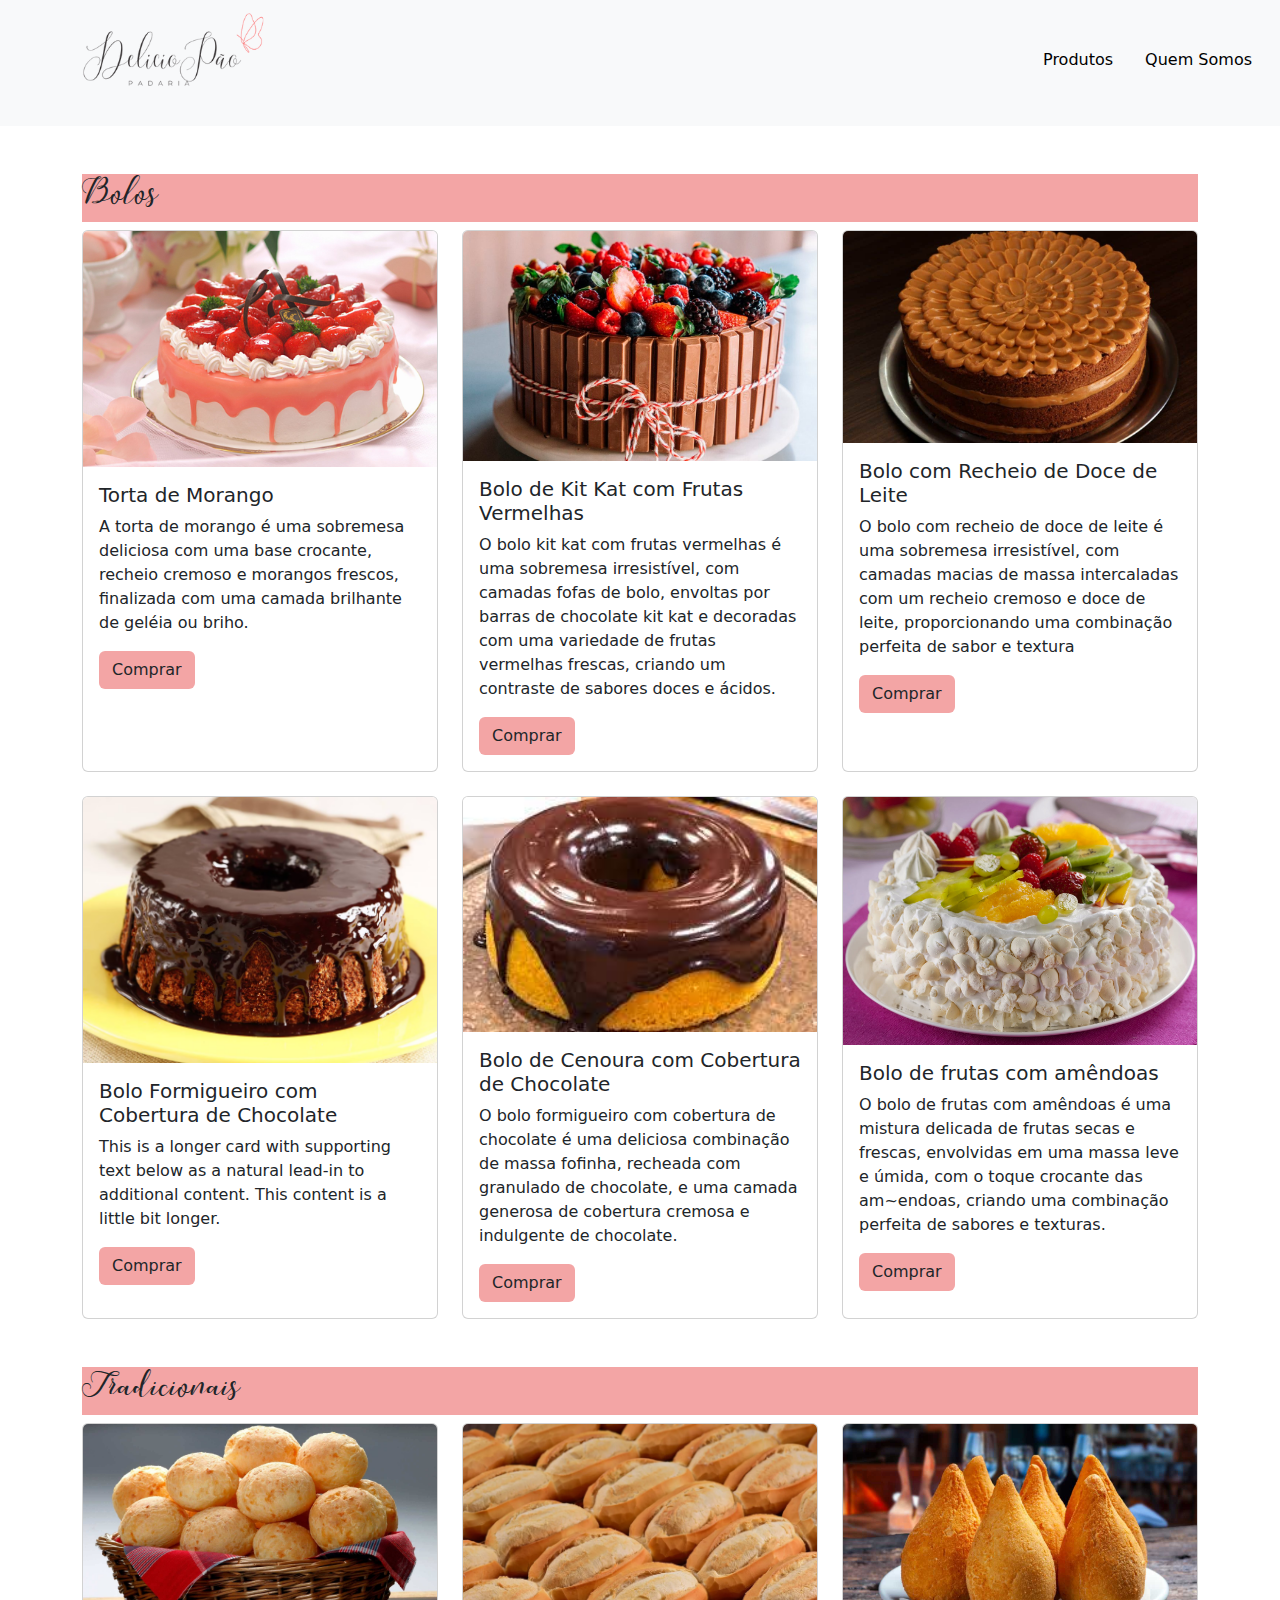
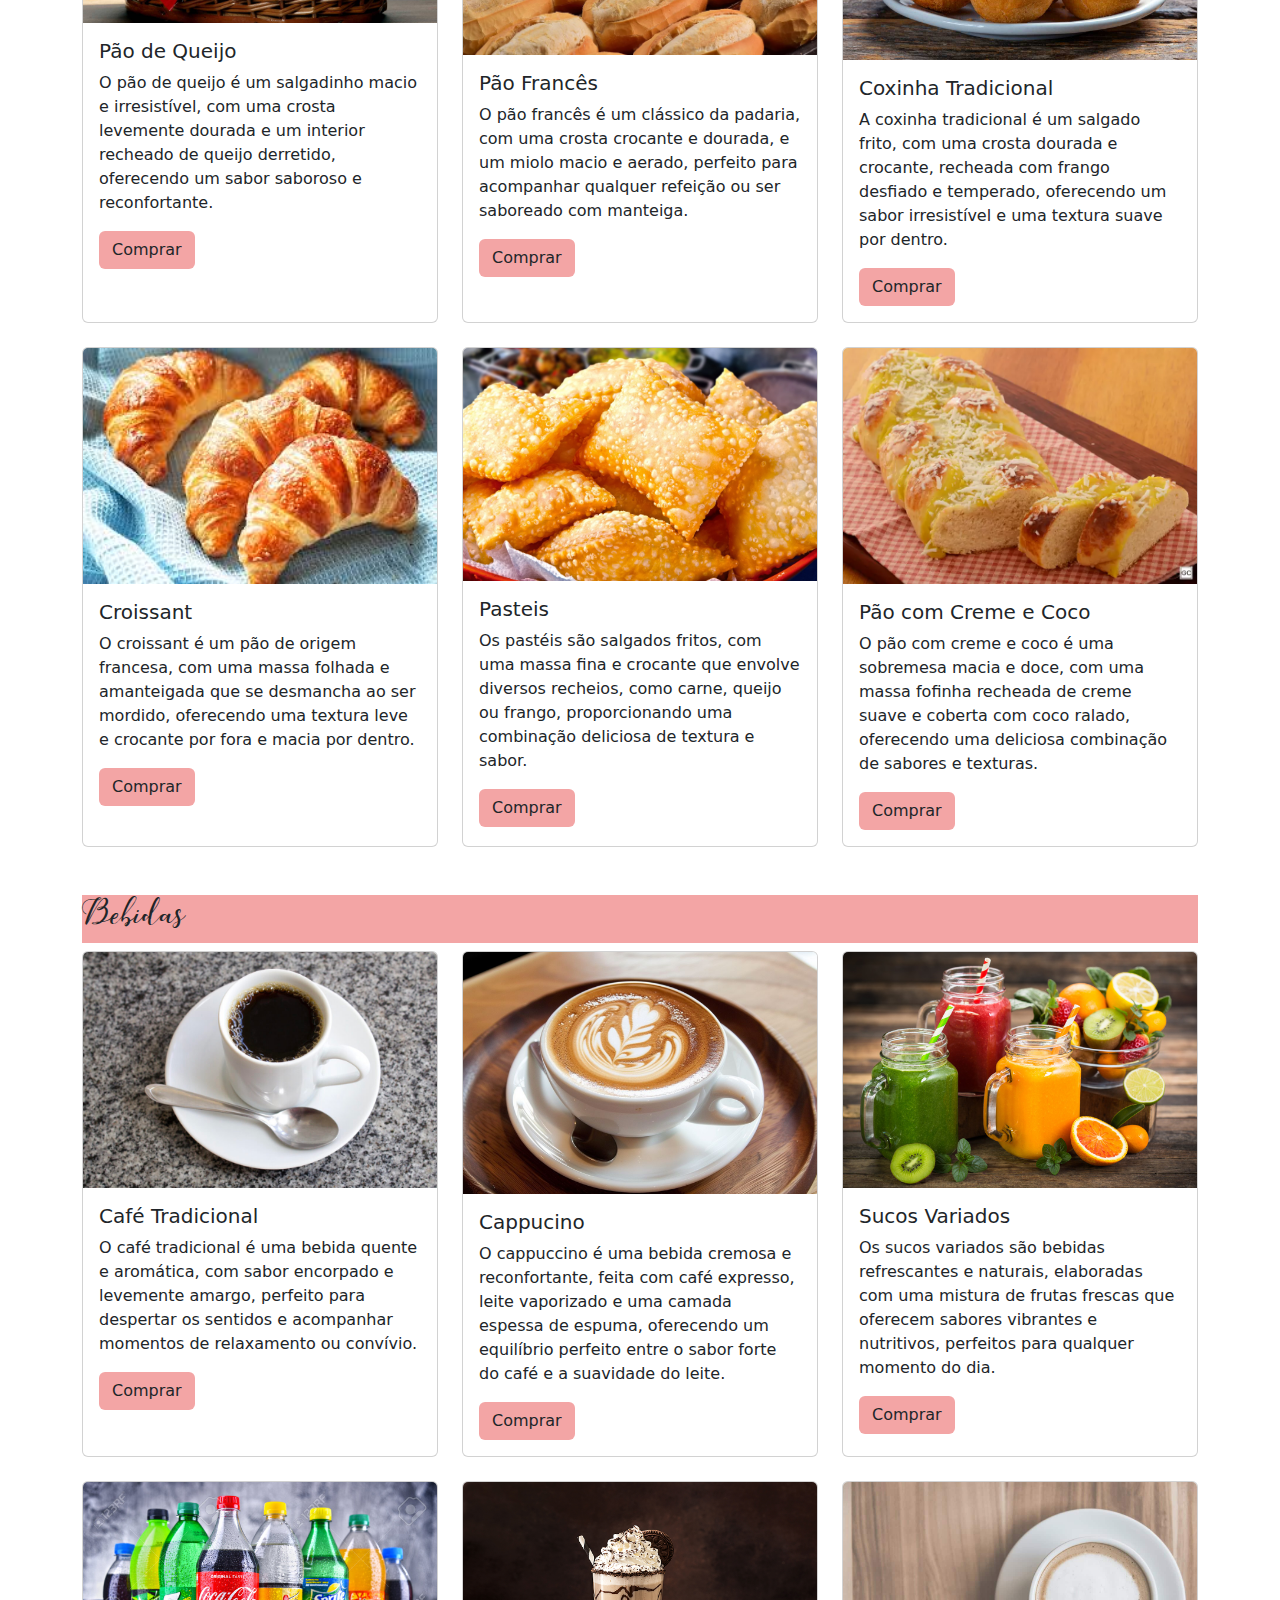
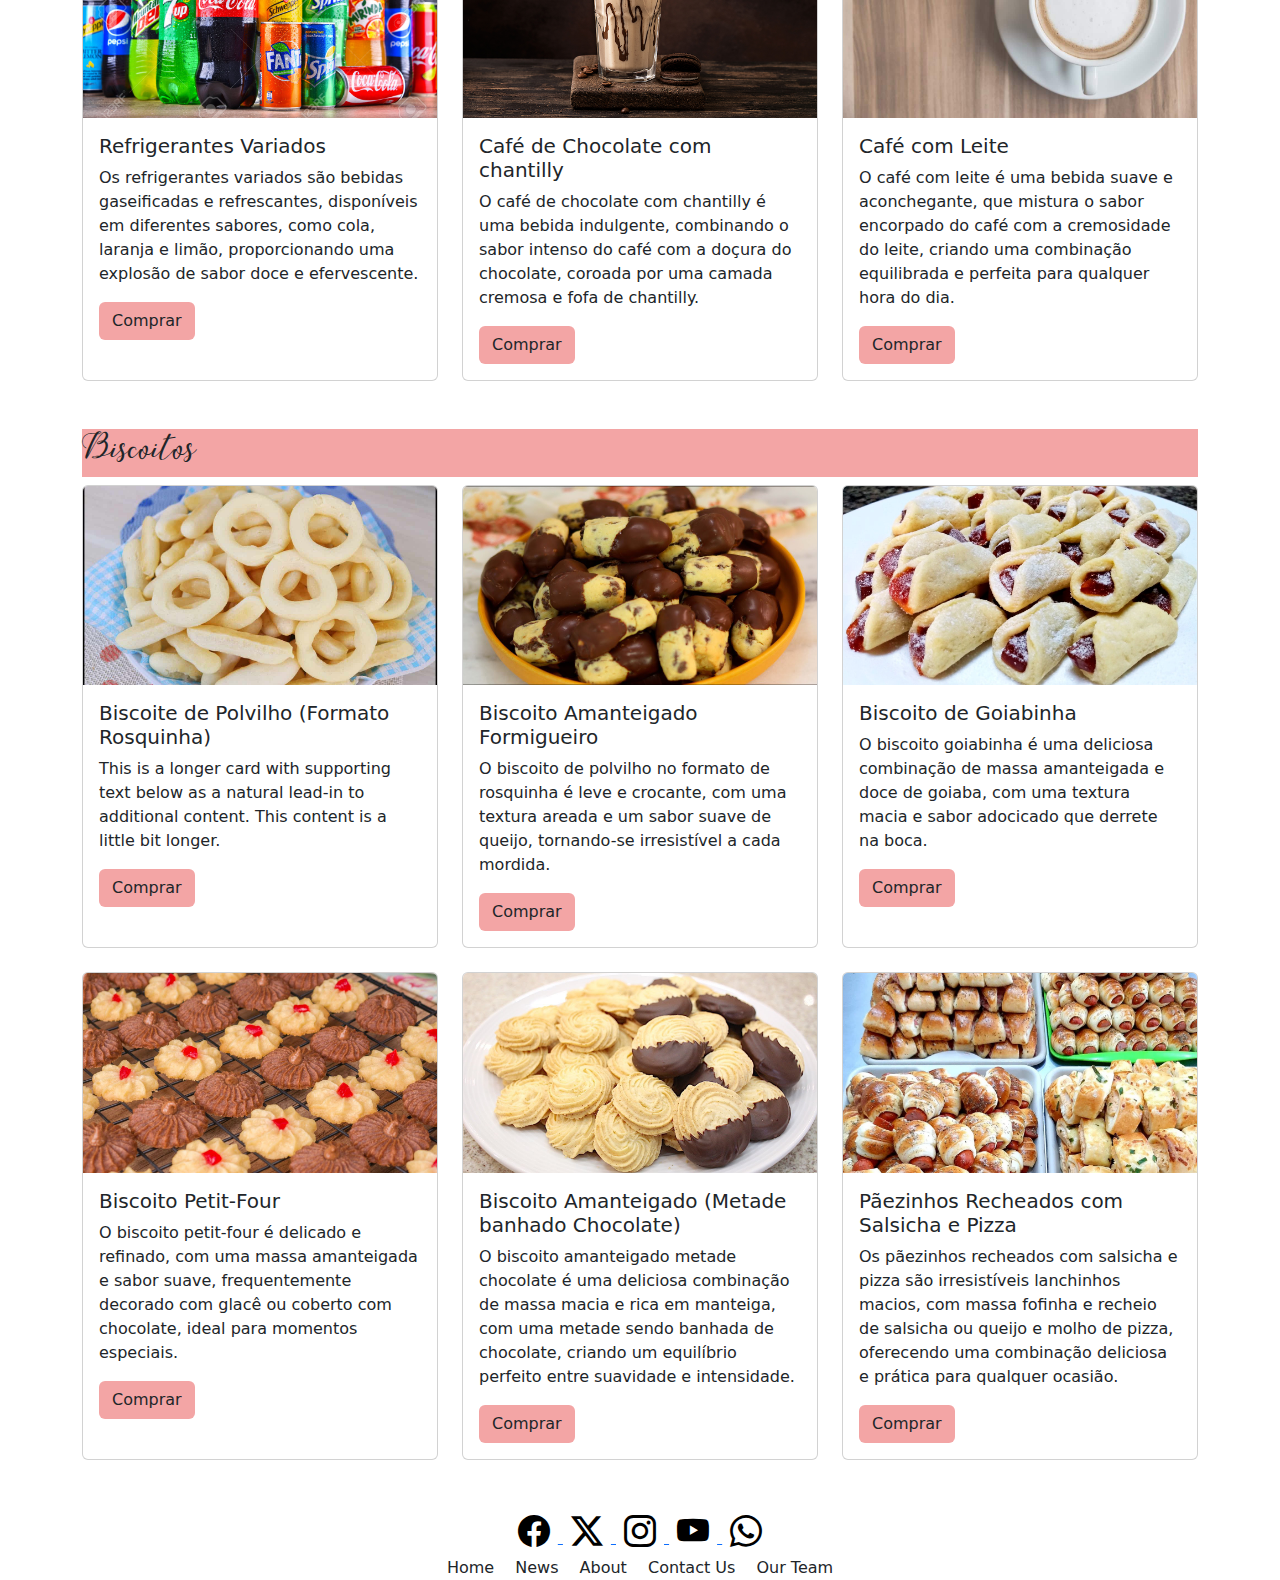
<file: padariadeliciopao/produtos.html>
<!DOCTYPE html>
<html lang="pt-br">

<head>
    <meta charset="UTF-8">
    <meta name="viewport" content="width=device-width, initial-scale=1.0">
    <title>Padaria Delicio Pão</title>
    <link href="style.css" rel="stylesheet">
    <link href="https://cdn.jsdelivr.net/npm/bootstrap@5.3.3/dist/css/bootstrap.min.css" rel="stylesheet"
        integrity="sha384-QWTKZyjpPEjISv5WaRU9OFeRpok6YctnYmDr5pNlyT2bRjXh0JMhjY6hW+ALEwIH" crossorigin="anonymous">
    <link rel="stylesheet" href="https://cdn.jsdelivr.net/npm/bootstrap-icons@1.11.3/font/bootstrap-icons.min.css">
</head>

<body>
    <header>
        <nav class="navbar navbar-expand-lg navbar-light bg-light">
            <a class="navbar-brand" href="index.html">
                <img src="img/DelicioPão.png" width="auto" height="100" alt="">
                <div class="container">
                    <ul class="nav justify-content-end">
                        <li class="nav-item">
                            <a class="nav-link" href="#"></a>
                        </li>
                        <li class="nav-item">
                            <a class="nav-link active" href="produtos.html">Produtos</a>
                        </li>
                        <li class="nav-item">
                            <a class="nav-link " href="Quemsomos.html">Quem Somos</a>
                        </li>

                    </ul>
                </div>
            </a>
        </nav>
    </header>
    <main>
        <div class="container my-5">
            <div class="clearfix">


                <h1>Bolos</h1>
                <div class="row row-cols-1 row-cols-md-3 g-4">
                    <div class="col">
                        <div class="card h-100">
                            <img src="img/tendencias-de-bolo-2024.jpg" class="card-img-top" alt="...">
                            <div class="card-body">
                                <h5 class="card-title">Torta de Morango</h5>
                                <p class="card-text">A torta de morango é uma sobremesa deliciosa com uma base crocante, recheio cremoso e morangos frescos, finalizada com uma camada brilhante de geléia ou briho.</p>
                                <button class="btn custom-rosa">Comprar</button>
                               
                            </div>
                        </div>
                    </div>
                    <div class="col">
                        <div class="card h-100">
                            <img src="img/bolokitkat.jpg" class="card-img-top" alt="...">
                            <div class="card-body">
                                <h5 class="card-title">Bolo de Kit Kat com Frutas Vermelhas</h5>
                                <p class="card-text">O bolo kit kat com frutas vermelhas é uma sobremesa irresistível, com camadas fofas de bolo, envoltas por barras de chocolate kit kat e decoradas com uma variedade de frutas vermelhas frescas, criando um contraste de sabores doces e ácidos.</p>
                                <button class="btn custom-rosa">Comprar</button>
                            </div>
                        </div>
                    </div>
                    <div class="col">
                        <div class="card h-100">
                            <img src="img/bolos.jpg" class="card-img-top" alt="...">
                            <div class="card-body">
                                <h5 class="card-title">Bolo com Recheio de Doce de Leite</h5>
                                <p class="card-text">O bolo com recheio de doce de leite é uma sobremesa irresistível, com camadas macias de massa intercaladas com um recheio cremoso e doce de leite, proporcionando uma combinação perfeita de sabor e textura</p>
                                <button class="btn custom-rosa">Comprar</button>
                            </div>
                        </div>
                    </div>
                    <div class="col">
                        <div class="card h-100">
                            <img src="img/bolo-simples.avif" class="card-img-top" alt="...">
                            <div class="card-body">
                                <h5 class="card-title">Bolo Formigueiro com Cobertura de Chocolate</h5>
                                <p class="card-text">This is a longer card with supporting text below as a natural
                                    lead-in to additional content. This content is a little bit longer.</p>
                                    <button class="btn custom-rosa">Comprar</button>
                            </div>
                        </div>
                    </div>

                    <div class="col">
                        <div class="card h-100">
                            <img src="img/bolo-de-cenoura.jpg" class="card-img-top" alt="...">
                            <div class="card-body">
                                <h5 class="card-title">Bolo de Cenoura com Cobertura de Chocolate </h5>
                                <p class="card-text">O bolo formigueiro com cobertura de chocolate é uma deliciosa combinação de massa fofinha, recheada com granulado de chocolate, e uma camada generosa de cobertura cremosa e indulgente de chocolate.</p>
                                <button class="btn custom-rosa">Comprar</button>
                            </div>
                        </div>
                    </div>

                    <div class="col">
                        <div class="card h-100">
                            <img src="img/bolo-colorido.jpg" class="card-img-top" alt="...">
                            <div class="card-body">
                                <h5 class="card-title">Bolo de frutas com amêndoas</h5>
                                <p class="card-text">O bolo de frutas com amêndoas é uma mistura delicada de frutas secas e frescas, envolvidas em uma massa leve e úmida, com o toque crocante das am~endoas, criando uma combinação perfeita de sabores e texturas.</p>
                                <button class="btn custom-rosa">Comprar</button>


                            </div>
                        </div>
                    </div>


                </div>
            </div>
        </div>
        </div>
        </div>

        <div class="container my-5">
            <div class="clearfix">
                <h1>Tradicionais</h1>


                <div class="row row-cols-1 row-cols-md-3 g-4">
                    <div class="col">
                        <div class="card h-100">
                            <img src="img/pão-de-queijo.jpg" class="card-img-top" alt="...">
                            <div class="card-body">
                                <h5 class="card-title">Pão de Queijo</h5>
                                <p class="card-text">O pão de queijo é um salgadinho macio e irresistível, com uma crosta levemente dourada e um interior recheado de queijo derretido, oferecendo um sabor saboroso e reconfortante.</p>
                                <button class="btn custom-rosa">Comprar</button>
                            </div>
                        </div>
                    </div>
                    <div class="col">
                        <div class="card h-100">
                            <img src="img/pão-francês.webp" class="card-img-top" alt="...">
                            <div class="card-body">
                                <h5 class="card-title">Pão Francês</h5>
                                <p class="card-text">O pão francês é um clássico da padaria, com uma crosta crocante e dourada, e um miolo macio e aerado, perfeito para acompanhar qualquer refeição ou ser saboreado com manteiga.</p>
                                <button class="btn custom-rosa">Comprar</button>
                            </div>
                        </div>
                    </div>
                    <div class="col">
                        <div class="card h-100">
                            <img src="img/coxinha.jpg" class="card-img-top" alt="...">
                            <div class="card-body">
                                <h5 class="card-title">Coxinha Tradicional</h5>
                                <p class="card-text">A coxinha tradicional é um salgado frito, com uma crosta dourada e crocante, recheada com frango desfiado e temperado, oferecendo um sabor irresistível e uma textura suave por dentro.</p>
                                <button class="btn custom-rosa">Comprar</button>
                            </div>
                        </div>
                    </div>
                    <div class="col">
                        <div class="card h-100">
                            <img src="img/croissant.jpg" class="card-img-top" alt="...">
                            <div class="card-body">
                                <h5 class="card-title">Croissant</h5>
                                <p class="card-text">O croissant é um pão de origem francesa, com uma massa folhada e amanteigada que se desmancha ao ser mordido, oferecendo uma textura leve e crocante por fora e macia por dentro.</p>
                                <button class="btn custom-rosa">Comprar</button>
                            </div>
                        </div>
                    </div>

                    <div class="col">
                        <div class="card h-100">
                            <img src="img/Pastel.webp" class="card-img-top" alt="...">
                            <div class="card-body">
                                <h5 class="card-title">Pasteis</h5>
                                <p class="card-text">Os pastéis são salgados fritos, com uma massa fina e crocante que envolve diversos recheios, como carne, queijo ou frango, proporcionando uma combinação deliciosa de textura e sabor.</p>
                                <button class="btn custom-rosa">Comprar</button>
                            </div>
                        </div>
                    </div>

                    <div class="col">
                        <div class="card h-100">
                            <img src="img/pao-doce-padaria.webp" class="card-img-top" alt="...">
                            <div class="card-body">
                                <h5 class="card-title">Pão com Creme e Coco</h5>
                                <p class="card-text">O pão com creme e coco é uma sobremesa macia e doce, com uma massa fofinha recheada de creme suave e coberta com coco ralado, oferecendo uma deliciosa combinação de sabores e texturas.</p>
                                <button class="btn custom-rosa">Comprar</button>


                            </div>
                        </div>
                    </div>


                </div>
            </div>
        </div>
       
        <div class="container my-5">
            <div class="clearfix">
                <h1>Bebidas</h1>


                <div class="row row-cols-1 row-cols-md-3 g-4">
                    <div class="col">
                        <div class="card h-100">
                            <img src="img/cafe-da-manha.jpeg" class="card-img-top" alt="...">
                            <div class="card-body">
                                <h5 class="card-title">Café Tradicional</h5>
                                <p class="card-text">O café tradicional é uma bebida quente e aromática, com sabor encorpado e levemente amargo, perfeito para despertar os sentidos e acompanhar momentos de relaxamento ou convívio.</p>
                                <button class="btn custom-rosa">Comprar</button>
                            </div>
                        </div>
                    </div>
                    <div class="col">
                        <div class="card h-100">
                            <img src="img/cappucino.webp" class="card-img-top" alt="...">
                            <div class="card-body">
                                <h5 class="card-title">Cappucino</h5>
                                <p class="card-text">O cappuccino é uma bebida cremosa e reconfortante, feita com café expresso, leite vaporizado e uma camada espessa de espuma, oferecendo um equilíbrio perfeito entre o sabor forte do café e a suavidade do leite.</p>
                                <button class="btn custom-rosa">Comprar</button>

                            </div>
                        </div>
                    </div>
                    <div class="col">
                        <div class="card h-100">
                            <img src="img/suco-de-laranja.jpg" class="card-img-top" alt="...">
                            <div class="card-body">
                                <h5 class="card-title">Sucos Variados</h5>
                                <p class="card-text">Os sucos variados são bebidas refrescantes e naturais, elaboradas com uma mistura de frutas frescas que oferecem sabores vibrantes e nutritivos, perfeitos para qualquer momento do dia.</p>
                                <button class="btn custom-rosa">Comprar</button>

                            </div>
                        </div>
                    </div>
                    <div class="col">
                        <div class="card h-100">
                            <img src="img/refrigerantes.jpg" class="card-img-top" alt="...">
                            <div class="card-body">
                                <h5 class="card-title">Refrigerantes Variados </h5>
                                <p class="card-text">Os refrigerantes variados são bebidas gaseificadas e refrescantes, disponíveis em diferentes sabores, como cola, laranja e limão, proporcionando uma explosão de sabor doce e efervescente.</p>

                                <button class="btn custom-rosa">Comprar</button>
                            </div>
                        </div>
                    </div>

                    <div class="col">
                        <div class="card h-100">
                            <img src="img/cafe-com-chocolate.jpeg" class="card-img-top" alt="...">
                            <div class="card-body">
                                <h5 class="card-title">Café de Chocolate com chantilly </h5>
                                <p class="card-text">O café de chocolate com chantilly é uma bebida indulgente, combinando o sabor intenso do café com a doçura do chocolate, coroada por uma camada cremosa e fofa de chantilly.</p>
                                <button class="btn custom-rosa">Comprar</button>
                            </div>
                        </div>
                    </div>

                    <div class="col">
                        <div class="card h-100">
                            <img src="img/cafe-com-leite.jpg" class="card-img-top" alt="...">
                            <div class="card-body">
                                <h5 class="card-title">Café com Leite</h5>
                                <p class="card-text">O café com leite é uma bebida suave e aconchegante, que mistura o sabor encorpado do café com a cremosidade do leite, criando uma combinação equilibrada e perfeita para qualquer hora do dia.</p>
                                <button class="btn custom-rosa">Comprar</button>


                            </div>
                        </div>
                    </div>


                </div>
            </div>
        </div>


        <div class="container my-5">
            <div class="clearfix">
                <h1>Biscoitos</h1>


                <div class="row row-cols-1 row-cols-md-3 g-4">
                    <div class="col">
                        <div class="card h-100">
                            <img src="img/biscoito-de-polvilho.jpg" class="card-img-top" alt="...">
                            <div class="card-body">
                                <h5 class="card-title">Biscoite de Polvilho (Formato Rosquinha)</h5>
                                <p class="card-text">This is a longer card with supporting text below as a natural
                                    lead-in to additional content. This content is a little bit longer.</p>
                                    <button class="btn custom-rosa">Comprar</button>
                            </div>
                        </div>
                    </div>
                    <div class="col">
                        <div class="card h-100">
                            <img src="img/biscoito-amanteigado-formigueiro.jpg" class="card-img-top" alt="...">
                            <div class="card-body">
                                <h5 class="card-title">Biscoito Amanteigado Formigueiro</h5>
                                <p class="card-text">O biscoito de polvilho no formato de rosquinha é leve e crocante, com uma textura areada e um sabor suave de queijo, tornando-se irresistível a cada mordida.</p>
                                <button class="btn custom-rosa">Comprar</button>
                            </div>
                        </div>
                    </div>
                    <div class="col">
                        <div class="card h-100">
                            <img src="img/biscoito-de-goiaba.png" class="card-img-top" alt="...">
                            <div class="card-body">
                                <h5 class="card-title"> Biscoito de Goiabinha</h5>
                                <p class="card-text">O biscoito goiabinha é uma deliciosa combinação de massa amanteigada e doce de goiaba, com uma textura macia e sabor adocicado que derrete na boca.</p>
                                <button class="btn custom-rosa">Comprar</button>
                            </div>
                        </div>
                    </div>
                    <div class="col">
                        <div class="card h-100">
                            <img src="img/biscoitos-amanteigados-petitfour.jpg" class="card-img-top" alt="...">
                            <div class="card-body">
                                <h5 class="card-title">Biscoito Petit-Four </h5>
                                <p class="card-text">O biscoito petit-four é delicado e refinado, com uma massa amanteigada e sabor suave, frequentemente decorado com glacê ou coberto com chocolate, ideal para momentos especiais.</p>
                                <button class="btn custom-rosa">Comprar</button>
                            </div>
                        </div>
                    </div>

                    <div class="col">
                        <div class="card h-100">
                            <img src="img/biscoito-amantegado-de-chocolate.jpg" class="card-img-top" alt="...">
                            <div class="card-body">
                                <h5 class="card-title">Biscoito Amanteigado (Metade banhado Chocolate)</h5>
                                <p class="card-text">O biscoito amanteigado metade chocolate é uma deliciosa combinação de massa macia e rica em manteiga, com uma metade sendo banhada de chocolate, criando um equilíbrio perfeito entre suavidade e intensidade.</p>
                                <button class="btn custom-rosa">Comprar</button>
                            </div>
                        </div>
                    </div>

                    <div class="col">
                        <div class="card h-100">
                            <img src="img/pãozinho-de-cebola-e-salsicha.webp" class="card-img-top" alt="...">
                            <div class="card-body">
                                <h5 class="card-title">Pãezinhos Recheados com Salsicha e Pizza</h5>
                                <p class="card-text">Os pãezinhos recheados com salsicha e pizza são irresistíveis lanchinhos macios, com massa fofinha e recheio de salsicha ou queijo e molho de pizza, oferecendo uma combinação deliciosa e prática para qualquer ocasião.</p>
                                <button class="btn custom-rosa">Comprar</button>


                            </div>
                        </div>
                    </div>


                </div>
            </div>
        </div>
       



       












    </main>



    <footer>
        <div class="container text-center">
            <a href="#">
                <i class="bi bi-facebook mx-2" style="font-size: 2rem; color: black;"></i>
            </a>
            <a href="#">
                <i class="bi bi-twitter-x mx-2" style="font-size: 2rem; color: black;"></i>
            </a>
            <a href="#">
                <i class="bi bi-instagram mx-2" style="font-size: 2rem; color: black;"></i>
            </a>
            <a href="#">
                <i class="bi bi-youtube mx-2" style="font-size: 2rem; color: black;"></i>
            </a>
            <a href="#">
                <i class="bi bi-whatsapp mx-2" style="font-size: 2rem; color: black;"></i>
            </a>
            <div>
                <span class="mx-2">Home </span>
                <span class="mx-2">News </span>
                <span class="mx-2">About </span>
                <span class="mx-2">Contact Us </span>
                <span class="mx-2">Our Team </span>
            </div>

        </div>

    </footer>

    <script src="https://cdn.jsdelivr.net/npm/bootstrap@5.3.3/dist/js/bootstrap.bundle.min.js"
        integrity="sha384-YvpcrYf0tY3lHB60NNkmXc5s9fDVZLESaAA55NDzOxhy9GkcIdslK1eN7N6jIeHz"
        crossorigin="anonymous"></script>
</body>

</html>
</file>
<file: padariadeliciopao/style.css>
@font-face {
    font-family: 'Callme';
    src: url('fontes/callme_script-webfont.woff') format('woff');
    src: url('fontes/callme_script-webfont.woff2') format('woff2');
    font-weight: normal;
    font-style: normal;
}

h1 {
    font-family: 'Callme';
    background-color:#f3a5a5
}

.nav-link {
    color: black !important;
}


@media (max-width: 768px)
{
    .carousel-item img {
        width: 90%;
        margin: 0 auto;
    }
}    

@media (max-width: 768px)
{
    .col-md-6 {
    width: 100% ;
   

    margin: 0 auto ;
    }
        



}
.btn {

    background-color: #f3a5a5 !important; /* ou outro tom de rosa desejado */
    color: #f3a5a5;

}
    .containerimagefix
    {
     
        margin-left: 0px !important;
        
    }
    .imagefix
    {
        width: 100%;
        height: 100%;

    }
    .clearfix 
     {
       
    
     }   
     @media (min-width: 768px) {
        .ms-md-3 {
            margin-left: 0rem !important;
        }
    }
</file>
